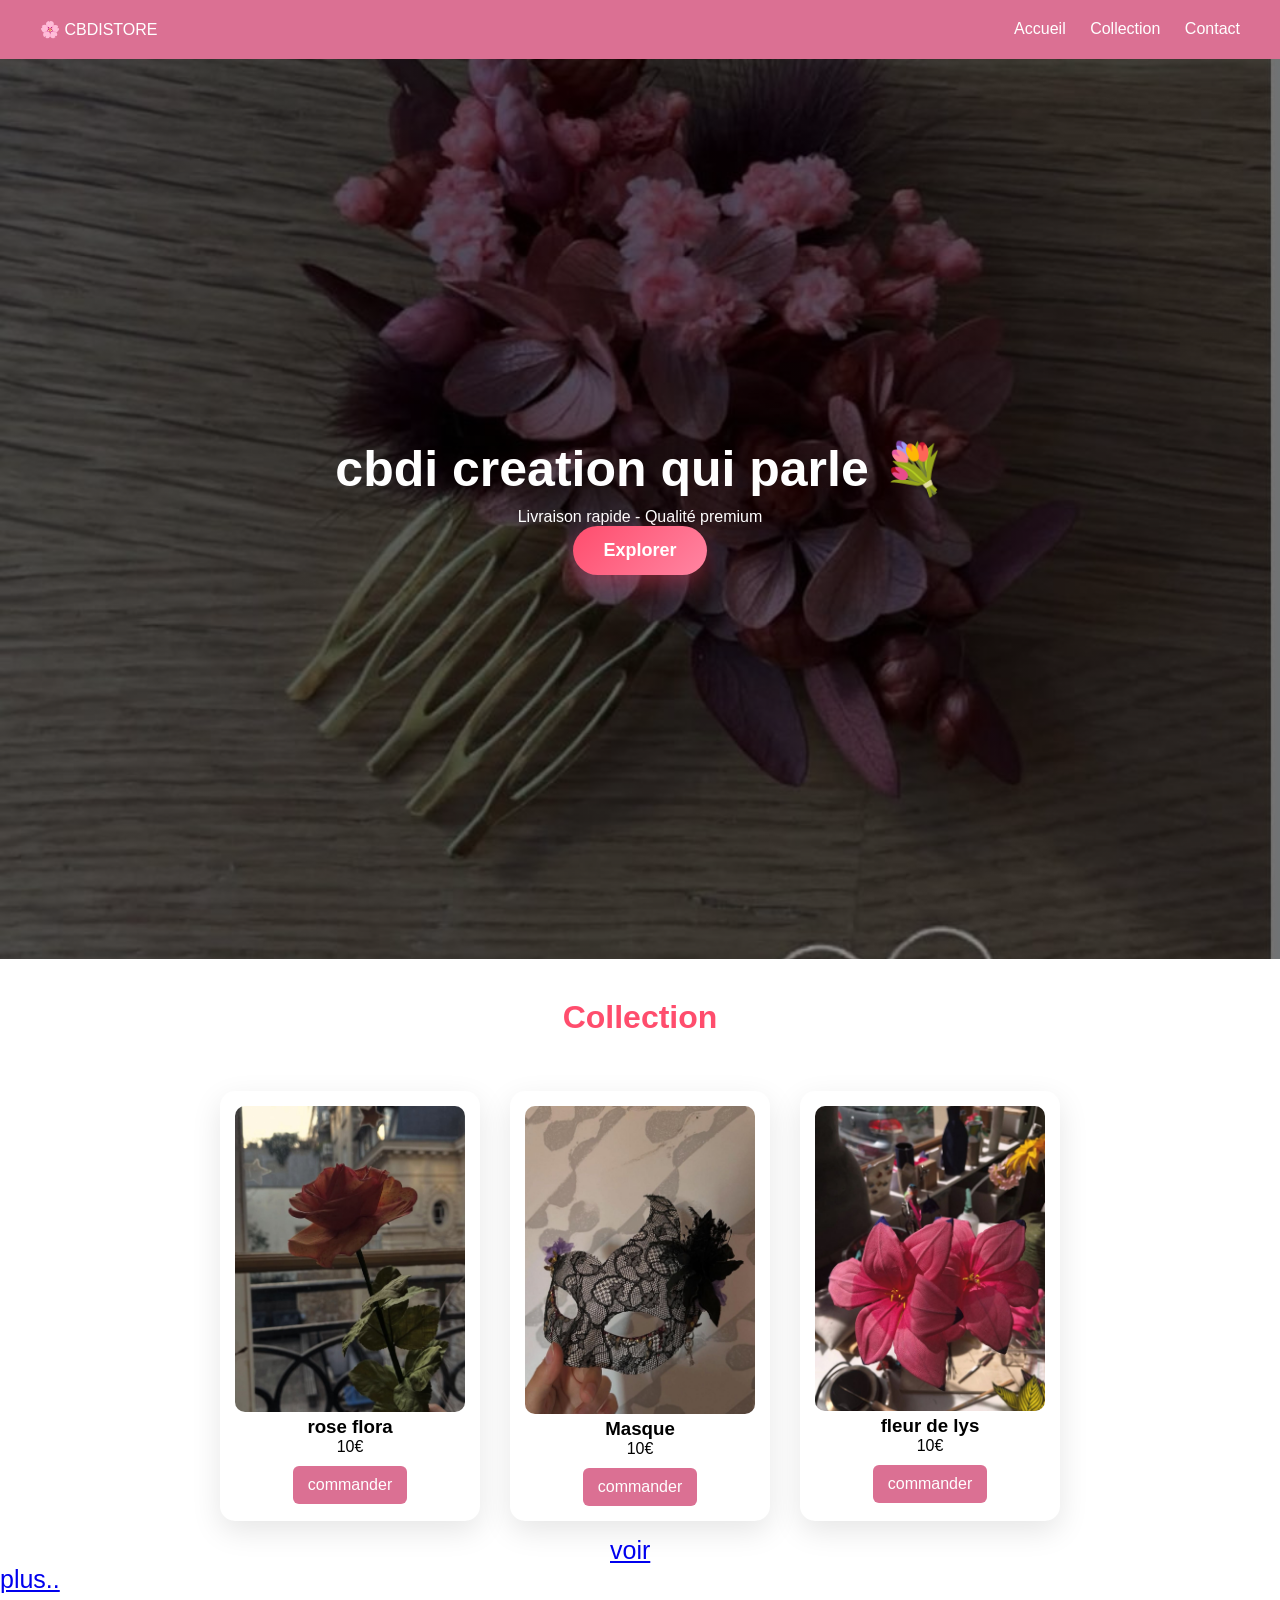
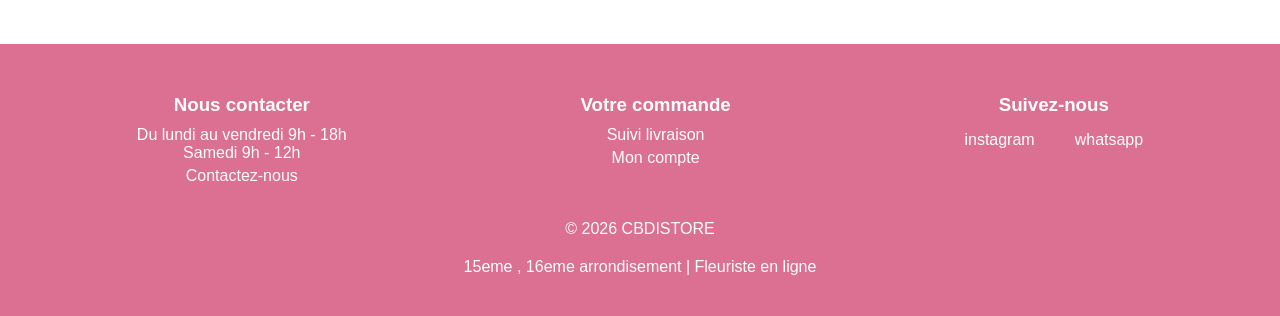
<file: index.html>
<!DOCTYPE html>
<html lang="fr">
<head>
<link rel="icon" href="favicon.ico" type="image/x-icon"/>
<meta charset="UTF-8">
<meta name="viewport" content="width=device-width, initial-scale=1.0">
<title>CBDISTORE</title>
<link rel="stylesheet" href="bg.css">
</head>

<body>

<!-- 🌐 Navbar -->
<header class="navbar">
  <div class="logo">🌸 CBDISTORE</div>
  <nav>
    <a href="index.html">Accueil</a>
    <a href="collection.html">Collection</a>
    <a href="contact.html">Contact</a>
  </nav>
</header>

<!-- 🔥 Hero -->
<section class="hero">
  <div class="hero-content">
    <h1>cbdi creation qui parle 💐</h1>
    <p>Livraison rapide - Qualité premium</p>
    <a class="allo" href="collection.html">Explorer</a>
  </div>
</section>

<!-- 🛍️ Collection -->
<section id="collection">
  <h2 class="title">Collection</h2>

  <div class="grid">

    <div class="card">
      <img src="flower1.jpeg">
      <h3>rose flora</h3>
      <p>10€</p>
      <a class="btn"href="https://wa.me/+33753216157?text=Bonjour%20je%20veux%20commander"target="_blank">commander</a>
    </div>

    <div class="card">
      <img src="Masque1.jpeg" >
      <h3>Masque</h3>
      <p>10€</p>
    <a class="btn"href="https://wa.me/+33753216157?text=Bonjour%20je%20veux%20commander"target="_blank">commander</a>
    </div>

    <div class="card">
      <img src="flower3.jpeg">
      <h3>fleur de lys</h3>
      <p>10€</p>
    <a class="btn"href="https://wa.me/+33753216157?text=Bonjour%20je%20veux%20commander"target="_blank">commander</a>
    </div>

  </div>
</section>
    <a class="voirpls" href="collection.html">voir plus..</a>

<footer class="footer">

  <div class="footer-container">

    <!-- Contact -->
    <div class="footer-col">
      <h3>Nous contacter</h3>
      <p>Du lundi au vendredi 9h - 18h</p>
      <p>Samedi 9h - 12h</p>
      <a href="contact.html">Contactez-nous</a>
    </div>

    <!-- Commande -->
    <div class="footer-col">
      <h3>Votre commande</h3>
      <a href="#">Suivi livraison</a>
      <a href="index.html">Mon compte</a>
    </div>

    <!-- Social -->
    <div class="footer-col">
      <h3>Suivez-nous</h3>

      <div class="icons">
        <a href="https://www.instagram.com/cbdi_creation" target="_blank">instagram</a>
        <a href="https://wa.me/+33753216157" target="_blank">whatsapp</a>
      </div>

    </div>

  </div>

  <p class="copy">© 2026 CBDISTORE</p>
  <p class="copy" >15eme , 16eme arrondisement | Fleuriste en ligne</p>

</footer>

</div>
</body>
</html>
</file>
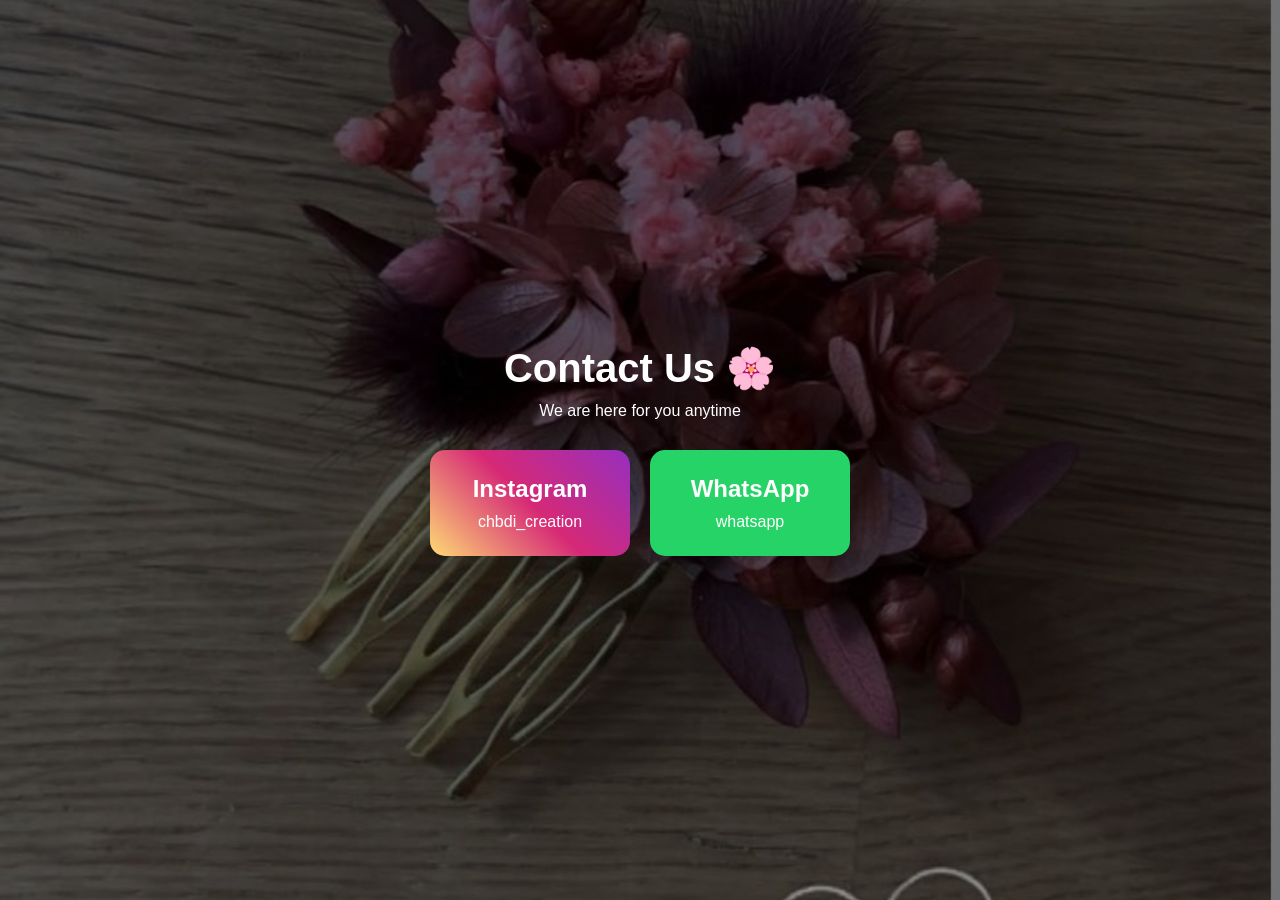
<file: contact.html>
<!DOCTYPE html>
<html lang="en">
<head>
  <link rel="icon" href="favicon.ico" type="image/x-icon"/>
  <meta charset="UTF-8">
  <title>Contact Us</title>
  <link rel="stylesheet" href="contact.css">
</head>

<body>
    
<div class="container">

  <h1>Contact Us 🌸</h1>
  <p class="subtitle">We are here for you anytime</p>

  <div class="contact-cards">

    <!-- Instagram -->
    <a href="https://www.instagram.com/cbdi_creation" target="_blank" class="card instagram">
      <h2>Instagram</h2>
      <p>chbdi_creation</p>
    </a>

    <!-- WhatsApp -->
    <a href="https://wa.me/+33753216157" target="_blank" class="card whatsapp">
      <h2>WhatsApp</h2>
      <p>whatsapp</p>
    </a>

  </div>

</div>

</body>
</html>
</file>
<file: bg.css>
/* RESET */
* {
  margin: 0;
  padding: 0;
  box-sizing: border-box;
  font-family: 'Arial';
}
/* NAVBAR */
.navbar {
  display: flex;
  justify-content: space-between;
  padding: 20px 40px;
  background: palevioletred;
  color: white;
  position: sticky;
  width: 100%;
  backdrop-filter: blur(10px);
  animation: slideDown 1s ease;
  z-index: 1000;
}

.navbar a {
  color: white;
  margin-left: 20px;
  text-decoration: none;
  transition: 0.3s;
}

.navbar a:hover {
  color: blue;
}

/* HERO */
.hero {
  height: 100vh;
  background: linear-gradient(rgba(0,0,0,0.4),rgba(0,0,0,0.4)),
  url("flower\ fond\ decran.jpeg") center/cover;
  display: flex;
  justify-content: center;
  align-items: center;
  text-align: center;
  color: white;
}

.hero-content {
  animation: fadeUp 1.5s ease;
}

.hero h1 {
  font-size: 50px;
  margin-bottom: 10px;
}

.btn {
  display: inline-block;
  background: palevioletred;
  color: white;
  padding: 10px 15px;
  border-radius: 6px;
  text-decoration: none;
  margin-top: 10px;
  transition: 0.3s;
}

.btn:hover {
  background:pink;
  transform: scale(1.05);
}

.btn:hover {
  transform: scale(1.1);
}

/* TITLE */
.title {
  text-align: center;
  font-size: 32px;
  margin: 40px 0;
  color: #ff4d6d;
}

/* GRID */
.grid {
  display: flex;
  justify-content: center;
  flex-wrap: wrap;
}

/* CARD */
.card {
  background: white;
  margin: 15px;
  width: 260px;
  padding: 15px;
  border-radius: 15px;
  text-align: center;
  box-shadow: 0 10px 30px rgba(0,0,0,0.1);
  transition: 0.4s;
}

.card:hover {
  transform: translateY(-10px);
}

.card img {
  width: 100%;
  border-radius: 10px;
}
/* BUTTON */
button {
  background: #25D366;
  border: none;
  padding: 10px;
  color: white;
  border-radius: 8px;
  margin-top: 10px;
  cursor: pointer;
  transition: 0.3s;
}


/* FOOTER */
footer {
  text-align: center;
  padding: 20px;
  margin-top: 50px;
  background: #111;
  color: white;
}

/* ANIMATIONS */
@keyframes fadeUp {
  from {
    opacity: 0;
    transform: translateY(40px);
  }
  to {
    opacity: 1;
    transform: translateY(0);
  }
}

@keyframes slideDown {
  from {
    transform: translateY(-80px);
    opacity: 0;
  }
  to {
    transform: translateY(0);
    opacity: 1;
  }
}
.allo {
    position: relative;
    display: inline-block;
    padding: 14px 30px;
    background: linear-gradient(135deg, #ff4d6d, #ff85a2);
    color: white;
    font-size: 18px;
    font-weight: bold;
    border-radius: 50px;
    text-decoration: none;
    overflow: hidden;
    box-shadow: 0 10px 25px rgba(255,77,109,0.4);
    transition: 0.3s;
}
.allo::before {
    content: "";
    position: absolute;
    top: 0;
    left: -75%;
    width: 50%;
    height: 100%;
    background: rgba(255,255,255,0.4);
    transform: skewX(-25deg);
}
.allo:hover::before {
    animation: shine 0.8s;
}

@keyframes shine {
    100% {
        left: 125%;
    }
}
.voirpls {
     text-align: center;
  font-size: 25px;
  margin: 610px;
  animation: fadeUp 1s ease
}
.footer {
  background: palevioletred;
  padding: 40px 20px;
}

.footer-container {
  display: flex;
  justify-content: space-around;
  flex-wrap: wrap;
}

.footer-col {
  max-width: 250px;
  margin: 10px;
}

.footer-col h3 {
  margin-bottom: 10px;
  color:white;
}

.footer-col a {
  display: block;
  color: white;
  text-decoration: none;
  margin: 5px 0;
  transition: 0.3s;
}

.footer-col a:hover {
  color: #ff4d6d;
}

/* Icons */
.icons {
  display: flex;
  gap: 40px;
  margin-top: 10px;
}
.icons a:hover {
  color: #ff4d6d;
}

/* Copy */
.copy {
  text-align: center;
  margin-top: 20px;
  color :white ;
}
</file>
<file: contact.css>
/* Reset */
* {
  margin: 0;
  padding: 0;
  box-sizing: border-box;
}

/* Body */
body {
  font-family: Arial, sans-serif;
  height: 100vh;
  display: flex;
  justify-content: center;
  align-items: center;

  background: linear-gradient(135deg, #ffe6f0, #fff);
}

/* Container */
.container {
  text-align: center;
}

/* Title */
h1 {
  font-size: 40px;
  color: white;
  margin-bottom: 10px;
}

.subtitle {
  color: white;
  margin-bottom: 30px;
}

/* Cards */
.contact-cards {
  display: flex;
  gap: 20px;
  justify-content: center;
}

/* Card */
.card {
  width: 200px;
  padding: 25px;
  border-radius: 15px;
  text-decoration: none;
  color: white;
  transition: 0.3s;
  box-shadow: 0 10px 20px rgba(0,0,0,0.1);
}

.card h2 {
  margin-bottom: 10px;
}

/* Instagram style */
.instagram {
  background: linear-gradient(45deg, #feda75, #d62976, #962fbf);
}

/* WhatsApp style */
.whatsapp {
  background: #25D366;
}

/* Hover effect */
.card:hover {
  transform: translateY(-10px);
  box-shadow: 0 15px 30px rgba(0,0,0,0.2);
}
/* الخلفية */
body::before {
  content: "";
  position: fixed;
  top: 0;
  left: 0;
  width: 100%;
  height: 100%;

  background: url("flower\ fond\ decran.jpeg") center/cover no-repeat;
  z-index: -1;
}

/* طبقة غامقة باش الكتابة تبان */
body::after {
  content: "";
  position: fixed;
  top: 0;
  left: 0;
  width: 100%;
  height: 100%;
  background: rgba(0,0,0,0.4);
  z-index: -1;
}
</file>
